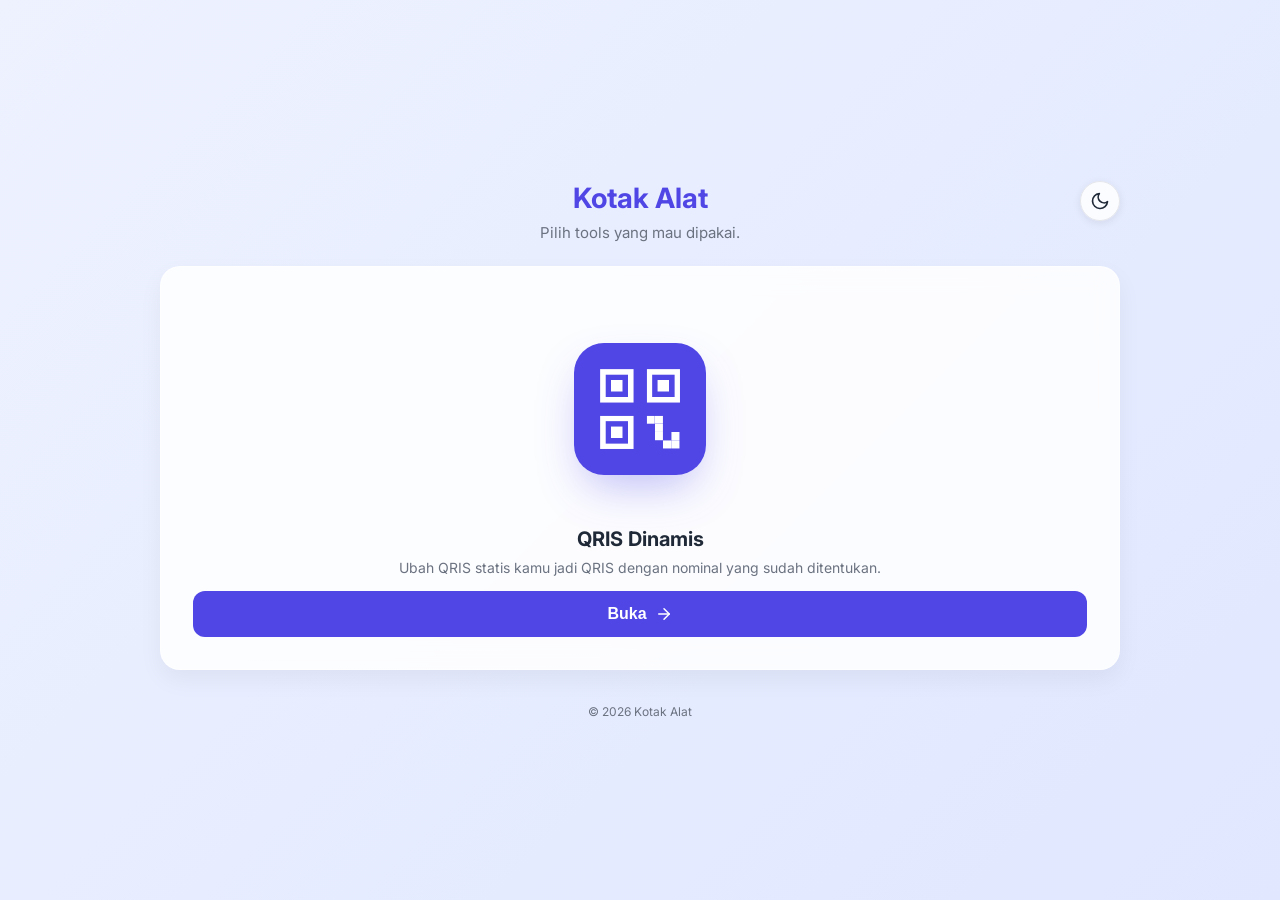
<file: index.html>
<!DOCTYPE html>
<html lang="id">
<head>
    <meta charset="UTF-8">
    <meta name="viewport" content="width=device-width, initial-scale=1.0, viewport-fit=cover">
    <title>Kotak Alat</title>

    <!-- PWA -->
    <link rel="manifest" href="manifest.json">
    <meta name="theme-color" content="#4F46E5">
    <link rel="icon" href="icon-192.png" type="image/png">
    <link rel="apple-touch-icon" href="icon-192.png">
    <meta name="apple-mobile-web-app-capable" content="yes">
    <meta name="apple-mobile-web-app-status-bar-style" content="default">
    <meta name="apple-mobile-web-app-title" content="Kotak Alat">

    <link href="https://fonts.googleapis.com/css2?family=Inter:wght@400;500;600;700&family=JetBrains+Mono:wght@500;600;700&display=swap" rel="stylesheet">
    <link rel="stylesheet" href="style.css">
    <link rel="stylesheet" href="home.css">
</head>
<body>
    <div class="container">
        <header>
            <button type="button" id="themeToggle" class="theme-toggle" aria-label="Ganti mode gelap/terang" title="Ganti mode gelap/terang">
                <svg class="icon-moon" xmlns="http://www.w3.org/2000/svg" width="20" height="20" viewBox="0 0 24 24" fill="none" stroke="currentColor" stroke-width="2" stroke-linecap="round" stroke-linejoin="round"><path d="M21 12.79A9 9 0 1 1 11.21 3 7 7 0 0 0 21 12.79z"></path></svg>
                <svg class="icon-sun hidden" xmlns="http://www.w3.org/2000/svg" width="20" height="20" viewBox="0 0 24 24" fill="none" stroke="currentColor" stroke-width="2" stroke-linecap="round" stroke-linejoin="round"><circle cx="12" cy="12" r="5"></circle><line x1="12" y1="1" x2="12" y2="3"></line><line x1="12" y1="21" x2="12" y2="23"></line><line x1="4.22" y1="4.22" x2="5.64" y2="5.64"></line><line x1="18.36" y1="18.36" x2="19.78" y2="19.78"></line><line x1="1" y1="12" x2="3" y2="12"></line><line x1="21" y1="12" x2="23" y2="12"></line><line x1="4.22" y1="19.78" x2="5.64" y2="18.36"></line><line x1="18.36" y1="5.64" x2="19.78" y2="4.22"></line></svg>
            </button>
            <h1>Kotak Alat</h1>
            <p>Pilih tools yang mau dipakai.</p>
        </header>

        <main>
            <div class="card launcher-card">
                <div class="stage" id="stage">
                    <button type="button" class="nav-arrow nav-arrow-left" id="prevBtn" aria-label="Tool sebelumnya">
                        <svg xmlns="http://www.w3.org/2000/svg" width="18" height="18" viewBox="0 0 24 24" fill="none" stroke="currentColor" stroke-width="2" stroke-linecap="round" stroke-linejoin="round"><polyline points="15 18 9 12 15 6"></polyline></svg>
                    </button>

                    <div class="track" id="track"></div>

                    <button type="button" class="nav-arrow nav-arrow-right" id="nextBtn" aria-label="Tool berikutnya">
                        <svg xmlns="http://www.w3.org/2000/svg" width="18" height="18" viewBox="0 0 24 24" fill="none" stroke="currentColor" stroke-width="2" stroke-linecap="round" stroke-linejoin="round"><polyline points="9 18 15 12 9 6"></polyline></svg>
                    </button>
                </div>

                <div class="tool-info">
                    <h2 id="toolName">-</h2>
                    <p id="toolDesc">-</p>
                </div>

                <div class="dots" id="dots"></div>

                <button type="button" id="openBtn">
                    <span>Buka</span>
                    <svg xmlns="http://www.w3.org/2000/svg" width="18" height="18" viewBox="0 0 24 24" fill="none" stroke="currentColor" stroke-width="2" stroke-linecap="round" stroke-linejoin="round"><line x1="5" y1="12" x2="19" y2="12"></line><polyline points="12 5 19 12 12 19"></polyline></svg>
                </button>
            </div>
        </main>

        <footer>
            <p>&copy; 2026 Kotak Alat</p>
        </footer>
    </div>

    <script src="home.js"></script>
    <script>
        if ('serviceWorker' in navigator) {
            window.addEventListener('load', () => {
                navigator.serviceWorker.register('sw.js')
                    .then(reg => console.log('Service Worker terdaftar:', reg.scope))
                    .catch(err => console.warn('Gagal daftar Service Worker:', err));
            });
        }
    </script>
</body>
</html>
</file>
<file: style.css>
:root {
    --primary-color: #4F46E5;
    --primary-hover: #4338CA;
    --bg-gradient-start: #EEF2FF;
    --bg-gradient-end: #E0E7FF;
    --card-bg: rgba(255, 255, 255, 0.85);
    --text-main: #1F2937;
    --text-muted: #6B7280;
    --border-color: #E5E7EB;
    --error-color: #EF4444;
    --success-color: #10B981;
}

:root[data-theme="dark"] {
    --primary-color: #6366F1;
    --primary-hover: #818CF8;
    --bg-gradient-start: #0F172A;
    --bg-gradient-end: #1E293B;
    --card-bg: rgba(30, 41, 59, 0.85);
    --text-main: #F1F5F9;
    --text-muted: #94A3B8;
    --border-color: #334155;
    --error-color: #F87171;
    --success-color: #34D399;
}

* {
    box-sizing: border-box;
    margin: 0;
    padding: 0;
}

body {
    font-family: 'Inter', sans-serif;
    background: linear-gradient(135deg, var(--bg-gradient-start), var(--bg-gradient-end));
    color: var(--text-main);
    min-height: 100vh;
    display: flex;
    justify-content: center;
    padding: 20px;
    transition: background 0.3s ease, color 0.3s ease;
}

.container {
    max-width: 500px;
    width: 100%;
    display: flex;
    flex-direction: column;
    gap: 24px;
    margin: auto 0;
    transition: max-width 0.3s ease;
}

@media (min-width: 900px) {
    .container { max-width: 960px; }
}

/* Angka (nominal, saldo, statistik) pakai monospace, ala tampilan mesin kasir */
.currency-symbol,
#nominal,
#feeInput,
.chip,
.breakdown-row span:last-child,
.history-item-nominal,
.stat-value,
.result-total {
    font-family: 'JetBrains Mono', monospace;
}

header {
    position: relative;
    text-align: center;
}

header h1 {
    font-size: 28px;
    font-weight: 700;
    color: var(--primary-color);
    margin-bottom: 8px;
}

header p {
    font-size: 15px;
    color: var(--text-muted);
}

.back-btn {
    position: absolute;
    top: 0;
    left: 0;
    width: 40px;
    height: 40px;
    border-radius: 50%;
    background: var(--card-bg);
    border: 1px solid var(--border-color);
    color: var(--text-main);
    display: flex;
    align-items: center;
    justify-content: center;
    box-shadow: 0 2px 8px rgba(0, 0, 0, 0.08);
    text-decoration: none;
    transition: transform 0.2s ease;
}

.back-btn:hover {
    transform: translateY(-1px);
}

.theme-toggle {
    position: absolute;
    top: 0;
    right: 0;
    width: 40px;
    height: 40px;
    padding: 0;
    border-radius: 50%;
    background: var(--card-bg);
    border: 1px solid var(--border-color);
    color: var(--text-main);
    display: flex;
    align-items: center;
    justify-content: center;
    box-shadow: 0 2px 8px rgba(0, 0, 0, 0.08);
}

.theme-toggle:hover:not(:disabled) {
    transform: translateY(-1px);
    background: var(--card-bg);
}

/* Stepper */
.stepper {
    display: flex;
    align-items: center;
    justify-content: center;
    gap: 8px;
}

.step {
    display: flex;
    flex-direction: column;
    align-items: center;
    gap: 4px;
}

.step-circle {
    width: 28px;
    height: 28px;
    border-radius: 50%;
    background: var(--card-bg);
    border: 2px solid var(--border-color);
    color: var(--text-muted);
    display: flex;
    align-items: center;
    justify-content: center;
    font-size: 13px;
    font-weight: 700;
    font-family: 'JetBrains Mono', monospace;
    transition: background 0.3s ease, border-color 0.3s ease, color 0.3s ease;
}

.step-label {
    font-size: 11px;
    color: var(--text-muted);
    font-weight: 600;
}

.step.active .step-circle {
    background: var(--primary-color);
    border-color: var(--primary-color);
    color: white;
}

.step.active .step-label { color: var(--primary-color); }

.step.completed .step-circle {
    background: var(--success-color);
    border-color: var(--success-color);
    color: white;
}

.step-line {
    width: 32px;
    height: 2px;
    background: var(--border-color);
    margin-bottom: 16px;
}

/* Workspace layout (2 kolom di layar lebar) */
.workspace {
    display: flex;
    flex-direction: column;
    gap: 24px;
}

@media (min-width: 900px) {
    .workspace {
        flex-direction: row;
        align-items: flex-start;
    }
    .workspace .card,
    .workspace .result-section {
        flex: 1;
        min-width: 0;
    }
    .workspace .result-section {
        position: sticky;
        top: 20px;
    }
}

main {
    display: flex;
    flex-direction: column;
    gap: 24px;
}

.card {
    background: var(--card-bg);
    backdrop-filter: blur(12px);
    -webkit-backdrop-filter: blur(12px);
    border: 1px solid rgba(255, 255, 255, 0.5);
    border-radius: 20px;
    padding: 32px;
    box-shadow: 0 10px 25px rgba(0, 0, 0, 0.05);
    display: flex;
    flex-direction: column;
    gap: 20px;
    transition: background 0.3s ease;
}

.input-group {
    display: flex;
    flex-direction: column;
    gap: 8px;
}

.input-group label {
    font-size: 14px;
    font-weight: 600;
}

/* Upload Mode Tabs */
.upload-tabs {
    display: flex;
    gap: 8px;
}

.upload-tab {
    width: auto;
    flex: 1;
    padding: 8px;
    font-size: 13px;
    font-weight: 600;
    background: transparent;
    color: var(--text-muted);
    border: 1px solid var(--border-color);
    border-radius: 10px;
    cursor: pointer;
}

.upload-tab.active {
    background: var(--primary-color);
    color: white;
    border-color: var(--primary-color);
}

/* File Upload */
.file-upload-wrapper {
    position: relative;
    width: 100%;
    height: 120px;
    border: 2px dashed #CBD5E1;
    border-radius: 12px;
    background: #F8FAFC;
    transition: all 0.3s ease;
    cursor: pointer;
    overflow: hidden;
}

.file-upload-wrapper:hover {
    border-color: var(--primary-color);
    background: #F1F5F9;
}

.file-upload-wrapper.drag-active {
    border-color: var(--primary-color);
    background: #EEF2FF;
}

:root[data-theme="dark"] .file-upload-wrapper {
    background: #1E293B;
    border-color: #475569;
}

:root[data-theme="dark"] .file-upload-wrapper:hover {
    background: #243044;
}

:root[data-theme="dark"] .file-upload-wrapper.drag-active {
    background: rgba(99, 102, 241, 0.15);
}

.file-upload-wrapper input[type="file"] {
    position: absolute;
    top: 0;
    left: 0;
    width: 100%;
    height: 100%;
    opacity: 0;
    cursor: pointer;
    z-index: 10;
}

.file-upload-design {
    position: absolute;
    top: 0;
    left: 0;
    width: 100%;
    height: 100%;
    display: flex;
    flex-direction: column;
    justify-content: center;
    align-items: center;
    gap: 8px;
    color: var(--text-muted);
    pointer-events: none;
}

.file-upload-design svg {
    color: var(--primary-color);
}

.file-upload-design p {
    font-size: 13px;
    text-align: center;
    padding: 0 10px;
}

.preview-thumb {
    position: absolute;
    top: 0;
    left: 0;
    width: 100%;
    height: 100%;
    object-fit: contain;
    background: white;
    padding: 8px;
}

.file-name-caption {
    font-size: 12px;
    color: var(--text-muted);
    text-align: center;
}

/* Camera Scan */
.camera-wrapper {
    position: relative;
    width: 100%;
    border-radius: 12px;
    overflow: hidden;
    background: #000;
}

#cameraVideo {
    width: 100%;
    display: block;
    max-height: 280px;
    object-fit: cover;
}

.camera-frame {
    position: absolute;
    top: 50%;
    left: 50%;
    width: 60%;
    aspect-ratio: 1;
    transform: translate(-50%, -50%);
    border: 3px solid rgba(255, 255, 255, 0.85);
    border-radius: 12px;
    pointer-events: none;
}

.camera-close {
    position: absolute;
    bottom: 12px;
    left: 50%;
    transform: translateX(-50%);
    width: auto;
    padding: 8px 16px;
    font-size: 13px;
    background: rgba(0, 0, 0, 0.6);
    color: white;
    border-radius: 999px;
}

/* Merchant Info Box */
.merchant-info {
    display: flex;
    align-items: center;
    gap: 12px;
    background: #ECFDF5;
    border: 1px solid #A7F3D0;
    border-radius: 12px;
    padding: 14px 16px;
    animation: fadeIn 0.3s ease-out;
}

.merchant-info svg {
    flex-shrink: 0;
    color: var(--success-color);
}

.merchant-info-text {
    display: flex;
    flex-direction: column;
    gap: 2px;
    overflow: hidden;
}

.merchant-name {
    font-size: 14px;
    font-weight: 600;
    color: #065F46;
    white-space: nowrap;
    overflow: hidden;
    text-overflow: ellipsis;
}

.merchant-city {
    font-size: 12px;
    color: #059669;
}

:root[data-theme="dark"] .merchant-info {
    background: rgba(16, 185, 129, 0.12);
    border-color: rgba(52, 211, 153, 0.4);
}

:root[data-theme="dark"] .merchant-name { color: #6EE7B7; }
:root[data-theme="dark"] .merchant-city { color: #34D399; }

/* Nominal & Fee Input */
.input-wrapper {
    position: relative;
    display: flex;
    align-items: center;
}

.currency-symbol {
    position: absolute;
    left: 16px;
    font-weight: 600;
    color: var(--text-muted);
}

input[type="number"],
input[type="text"] {
    width: 100%;
    padding: 14px 16px 14px 48px;
    border: 1px solid var(--border-color);
    border-radius: 12px;
    font-size: 16px;
    font-family: 'Inter', sans-serif;
    outline: none;
    background: white;
    color: var(--text-main);
    transition: border-color 0.3s ease, box-shadow 0.3s ease, background 0.3s ease;
}

#noteInput { padding-left: 16px; }

:root[data-theme="dark"] input[type="number"],
:root[data-theme="dark"] input[type="text"] {
    background: #1E293B;
}

input[type="number"]:focus,
input[type="text"]:focus {
    border-color: var(--primary-color);
    box-shadow: 0 0 0 3px rgba(79, 70, 229, 0.15);
}

/* Chip Presets */
.chip-row {
    display: flex;
    flex-wrap: wrap;
    gap: 8px;
}

.chip {
    width: auto;
    padding: 6px 14px;
    font-size: 13px;
    font-weight: 600;
    background: #EEF2FF;
    color: var(--primary-color);
    border: 1px solid #C7D2FE;
    border-radius: 999px;
    cursor: pointer;
}

.chip:hover:not(:disabled) {
    background: #E0E7FF;
    transform: none;
}

.chip.active {
    background: var(--primary-color);
    color: white;
    border-color: var(--primary-color);
}

:root[data-theme="dark"] .chip {
    background: rgba(99, 102, 241, 0.15);
    border-color: rgba(99, 102, 241, 0.4);
    color: #A5B4FC;
}

:root[data-theme="dark"] .chip:hover:not(:disabled) {
    background: rgba(99, 102, 241, 0.25);
}

/* Fee Toggle Switch */
.switch-label {
    display: flex;
    align-items: center;
    gap: 10px;
    font-size: 14px;
    font-weight: 600;
    cursor: pointer;
}

.switch-label input { display: none; }

.switch {
    position: relative;
    width: 40px;
    height: 22px;
    background: var(--border-color);
    border-radius: 999px;
    transition: background 0.2s ease;
    flex-shrink: 0;
}

.switch::after {
    content: '';
    position: absolute;
    top: 2px;
    left: 2px;
    width: 18px;
    height: 18px;
    background: white;
    border-radius: 50%;
    transition: transform 0.2s ease;
}

.switch-label input:checked + .switch {
    background: var(--primary-color);
}

.switch-label input:checked + .switch::after {
    transform: translateX(18px);
}

/* Fee Options */
.fee-options {
    display: flex;
    flex-direction: column;
    gap: 10px;
    padding: 14px;
    background: rgba(79, 70, 229, 0.05);
    border: 1px solid rgba(79, 70, 229, 0.15);
    border-radius: 12px;
}

.fee-type-tabs {
    display: flex;
    gap: 8px;
}

.fee-type-tab {
    width: auto;
    flex: 1;
    padding: 6px;
    font-size: 12px;
    font-weight: 600;
    background: white;
    color: var(--text-muted);
    border: 1px solid var(--border-color);
    border-radius: 8px;
}

.fee-type-tab.active {
    background: var(--primary-color);
    color: white;
    border-color: var(--primary-color);
}

.fee-hint {
    font-size: 11px;
    color: var(--text-muted);
    line-height: 1.4;
}

:root[data-theme="dark"] .fee-options {
    background: rgba(99, 102, 241, 0.08);
    border-color: rgba(99, 102, 241, 0.25);
}

:root[data-theme="dark"] .fee-type-tab {
    background: #1E293B;
}

/* Breakdown */
.breakdown {
    display: flex;
    flex-direction: column;
    gap: 6px;
    padding: 14px 16px;
    background: rgba(0, 0, 0, 0.02);
    border-radius: 12px;
}

:root[data-theme="dark"] .breakdown {
    background: rgba(255, 255, 255, 0.04);
}

.breakdown-row {
    display: flex;
    justify-content: space-between;
    font-size: 13px;
    color: var(--text-muted);
}

.breakdown-total {
    font-size: 15px;
    font-weight: 700;
    color: var(--text-main);
    padding-top: 6px;
    border-top: 1px dashed var(--border-color);
}

/* Buttons */
button {
    width: 100%;
    padding: 14px;
    background: var(--primary-color);
    color: white;
    border: none;
    border-radius: 12px;
    font-size: 16px;
    font-weight: 600;
    cursor: pointer;
    transition: all 0.2s ease;
    display: flex;
    justify-content: center;
    align-items: center;
    gap: 8px;
}

button:hover:not(:disabled) {
    background: var(--primary-hover);
    transform: translateY(-1px);
}

button:active:not(:disabled) {
    transform: translateY(1px);
}

button:disabled {
    background: #9CA3AF;
    cursor: not-allowed;
    opacity: 0.7;
}

.btn-spinner {
    width: 18px;
    height: 18px;
    border: 2px solid rgba(255, 255, 255, 0.4);
    border-top-color: white;
    border-radius: 50%;
    animation: spin 0.7s linear infinite;
}

@keyframes spin {
    to { transform: rotate(360deg); }
}

.secondary-btn {
    background: white;
    color: var(--text-main);
    border: 1px solid var(--border-color);
    font-size: 14px;
    padding: 12px;
}

.secondary-btn:hover:not(:disabled) {
    background: #F9FAFB;
}

:root[data-theme="dark"] .secondary-btn {
    background: #1E293B;
    color: var(--text-main);
}

:root[data-theme="dark"] .secondary-btn:hover:not(:disabled) {
    background: #243044;
}

/* Result Section */
.result-section {
    background: var(--card-bg);
    backdrop-filter: blur(12px);
    -webkit-backdrop-filter: blur(12px);
    border: 1px solid rgba(255, 255, 255, 0.5);
    border-radius: 20px;
    padding: 32px;
    box-shadow: 0 10px 25px rgba(0, 0, 0, 0.05);
    text-align: center;
    display: flex;
    flex-direction: column;
    gap: 12px;
    animation: fadeIn 0.5s ease-out forwards;
}

.result-section h2 {
    font-size: 20px;
    color: var(--success-color);
}

.result-section p {
    font-size: 14px;
    color: var(--text-muted);
}

.result-total {
    font-size: 28px;
    font-weight: 700;
    color: var(--primary-color);
    letter-spacing: -0.5px;
}

/* Success checkmark, "menggambar" saat QR baru jadi */
.success-check {
    width: 64px;
    height: 64px;
    margin: 0 auto;
}

.success-check svg {
    width: 100%;
    height: 100%;
}

.check-circle {
    fill: none;
    stroke: var(--success-color);
    stroke-width: 3;
    stroke-dasharray: 151;
    stroke-dashoffset: 151;
}

.check-mark {
    fill: none;
    stroke: var(--success-color);
    stroke-width: 4;
    stroke-linecap: round;
    stroke-linejoin: round;
    stroke-dasharray: 40;
    stroke-dashoffset: 40;
}

.success-check.play .check-circle {
    animation: drawCircle 0.5s ease forwards;
}

.success-check.play .check-mark {
    animation: drawCheck 0.3s 0.4s ease forwards;
}

@keyframes drawCircle { to { stroke-dashoffset: 0; } }
@keyframes drawCheck { to { stroke-dashoffset: 0; } }

@media (prefers-reduced-motion: reduce) {
    .success-check.play .check-circle,
    .success-check.play .check-mark {
        animation: none;
        stroke-dashoffset: 0;
    }
}

.qr-container {
    /* Sengaja selalu putih, tidak ikut dark mode, supaya kontras QR tetap optimal untuk dipindai */
    background: white;
    padding: 16px;
    border-radius: 16px;
    display: inline-block;
    margin: 0 auto;
    box-shadow: 0 4px 6px rgba(0, 0, 0, 0.05);
}

#qrCanvas {
    max-width: 100%;
    height: auto;
}

.result-actions {
    display: flex;
    gap: 10px;
}

.result-actions button {
    width: auto;
    flex: 1;
}

.hidden {
    display: none !important;
}

.error-msg {
    background: #FEE2E2;
    color: var(--error-color);
    padding: 12px 16px;
    border-radius: 10px;
    font-size: 14px;
    text-align: center;
    animation: fadeIn 0.3s ease-out;
}

:root[data-theme="dark"] .error-msg {
    background: rgba(248, 113, 113, 0.12);
}

/* History */
.history-section {
    background: var(--card-bg);
    backdrop-filter: blur(12px);
    -webkit-backdrop-filter: blur(12px);
    border: 1px solid rgba(255, 255, 255, 0.5);
    border-radius: 20px;
    overflow: hidden;
    transition: background 0.3s ease;
}

.history-stats {
    display: flex;
    gap: 12px;
    padding: 16px 20px 0;
}

.stat {
    flex: 1;
    text-align: center;
    padding: 10px;
    background: rgba(0, 0, 0, 0.02);
    border-radius: 10px;
}

:root[data-theme="dark"] .stat {
    background: rgba(255, 255, 255, 0.04);
}

.stat-value {
    font-size: 16px;
    font-weight: 700;
    color: var(--primary-color);
}

.stat-label {
    font-size: 10px;
    color: var(--text-muted);
    margin-top: 2px;
    font-family: 'Inter', sans-serif;
}

.history-toggle {
    width: 100%;
    background: transparent;
    color: var(--text-main);
    padding: 16px 20px;
    display: flex;
    justify-content: space-between;
    align-items: center;
    font-size: 14px;
    font-weight: 600;
    border-radius: 0;
}

.history-toggle:hover:not(:disabled) {
    background: rgba(0, 0, 0, 0.02);
    transform: none;
}

:root[data-theme="dark"] .history-toggle:hover:not(:disabled) {
    background: rgba(255, 255, 255, 0.04);
}

.history-toggle svg {
    transition: transform 0.2s ease;
}

.history-toggle.open svg {
    transform: rotate(180deg);
}

.history-list {
    padding: 0 20px 16px;
    display: flex;
    flex-direction: column;
    gap: 10px;
}

.history-export {
    width: auto;
    align-self: flex-end;
    padding: 6px 12px;
    font-size: 12px;
    font-family: 'Inter', sans-serif;
    background: transparent;
    color: var(--primary-color);
    border: 1px solid var(--primary-color);
}

.history-export:hover:not(:disabled) {
    background: rgba(79, 70, 229, 0.08);
    transform: none;
}

.history-item {
    display: flex;
    justify-content: space-between;
    align-items: center;
    gap: 10px;
    padding: 10px 12px;
    background: rgba(0, 0, 0, 0.02);
    border-radius: 10px;
}

:root[data-theme="dark"] .history-item {
    background: rgba(255, 255, 255, 0.04);
}

.history-item-nominal {
    font-size: 14px;
    font-weight: 700;
}

.history-item-meta {
    font-size: 12px;
    color: var(--text-muted);
    font-family: 'Inter', sans-serif;
}

.history-item-note {
    font-size: 12px;
    color: var(--text-muted);
    font-family: 'Inter', sans-serif;
    font-style: italic;
}

.history-item-btn {
    width: auto;
    padding: 6px 12px;
    font-size: 12px;
    font-family: 'Inter', sans-serif;
}

.history-empty {
    font-size: 13px;
    color: var(--text-muted);
    text-align: center;
    padding: 8px 0;
    font-family: 'Inter', sans-serif;
}

.history-clear {
    width: auto;
    align-self: center;
    background: transparent;
    color: var(--error-color);
    font-size: 12px;
    font-family: 'Inter', sans-serif;
    padding: 4px 8px;
    text-decoration: underline;
}

.history-clear:hover:not(:disabled) {
    background: transparent;
    transform: none;
}

footer {
    text-align: center;
    font-size: 12px;
    color: var(--text-muted);
    margin-top: 10px;
}

@keyframes fadeIn {
    from { opacity: 0; transform: translateY(10px); }
    to { opacity: 1; transform: translateY(0); }
}

/* Focus visibility (aksesibilitas) */
button:focus-visible,
input:focus-visible,
.chip:focus-visible,
.upload-tab:focus-visible,
.fee-type-tab:focus-visible {
    outline: 2px solid var(--primary-color);
    outline-offset: 2px;
}

/* Hide number input spinners */
input[type=number]::-webkit-inner-spin-button,
input[type=number]::-webkit-outer-spin-button {
  -webkit-appearance: none;
  margin: 0;
}
input[type=number] {
  -moz-appearance: textfield;
}
</file>
<file: home.css>
/* ===== Launcher / Tool Switcher ===== */

.launcher-card {
    align-items: stretch;
    gap: 4px;
}

.stage {
    position: relative;
    width: 100%;
    height: 220px;
    display: flex;
    align-items: center;
    justify-content: center;
    touch-action: pan-y;
}

.track {
    position: relative;
    width: 100%;
    height: 100%;
}

.tool-tile {
    position: absolute;
    top: 50%;
    left: 50%;
    width: 132px;
    height: 132px;
    padding: 0;
    border: none;
    border-radius: 30px;
    background: transparent;
    box-shadow: 0 20px 45px -10px var(--accent-glow, rgba(79, 70, 229, 0.35));
    cursor: pointer;
    transition: transform 0.35s cubic-bezier(0.22, 1, 0.36, 1), opacity 0.35s ease;
    overflow: hidden;
}

.tool-tile img {
    width: 100%;
    height: 100%;
    object-fit: cover;
    display: block;
    pointer-events: none;
}

.tool-tile:focus-visible {
    outline: 3px solid var(--primary-color);
    outline-offset: 4px;
}

.nav-arrow {
    position: absolute;
    top: 50%;
    left: 0;
    transform: translateY(-50%);
    width: 40px;
    height: 40px;
    padding: 0;
    border-radius: 50%;
    background: var(--card-bg);
    border: 1px solid var(--border-color);
    color: var(--text-main);
    display: flex;
    align-items: center;
    justify-content: center;
    box-shadow: 0 2px 8px rgba(0, 0, 0, 0.08);
    z-index: 20;
}

.nav-arrow:hover:not(:disabled) {
    background: var(--card-bg);
    transform: translateY(calc(-50% - 1px));
}

.nav-arrow:disabled {
    opacity: 0.35;
    cursor: not-allowed;
}

.nav-arrow-right {
    left: auto;
    right: 0;
}

.tool-info {
    text-align: center;
    padding: 4px 8px 0;
    min-height: 64px;
}

.tool-info h2 {
    font-size: 20px;
    font-weight: 700;
    color: var(--text-main);
    margin-bottom: 6px;
}

.tool-info p {
    font-size: 14px;
    color: var(--text-muted);
    line-height: 1.5;
}

.dots {
    display: flex;
    justify-content: center;
    align-items: center;
    gap: 6px;
    margin: 2px 0 4px;
}

.dot {
    width: 7px;
    height: 7px;
    padding: 0;
    border-radius: 50%;
    background: var(--border-color);
    border: none;
    transition: all 0.2s ease;
}

.dot:hover:not(:disabled) {
    background: var(--border-color);
    transform: none;
}

.dot.active {
    background: var(--primary-color);
    width: 20px;
    border-radius: 4px;
}

.dot.active:hover {
    background: var(--primary-color);
}

@media (prefers-reduced-motion: reduce) {
    .tool-tile {
        transition: none;
    }
}
</file>
